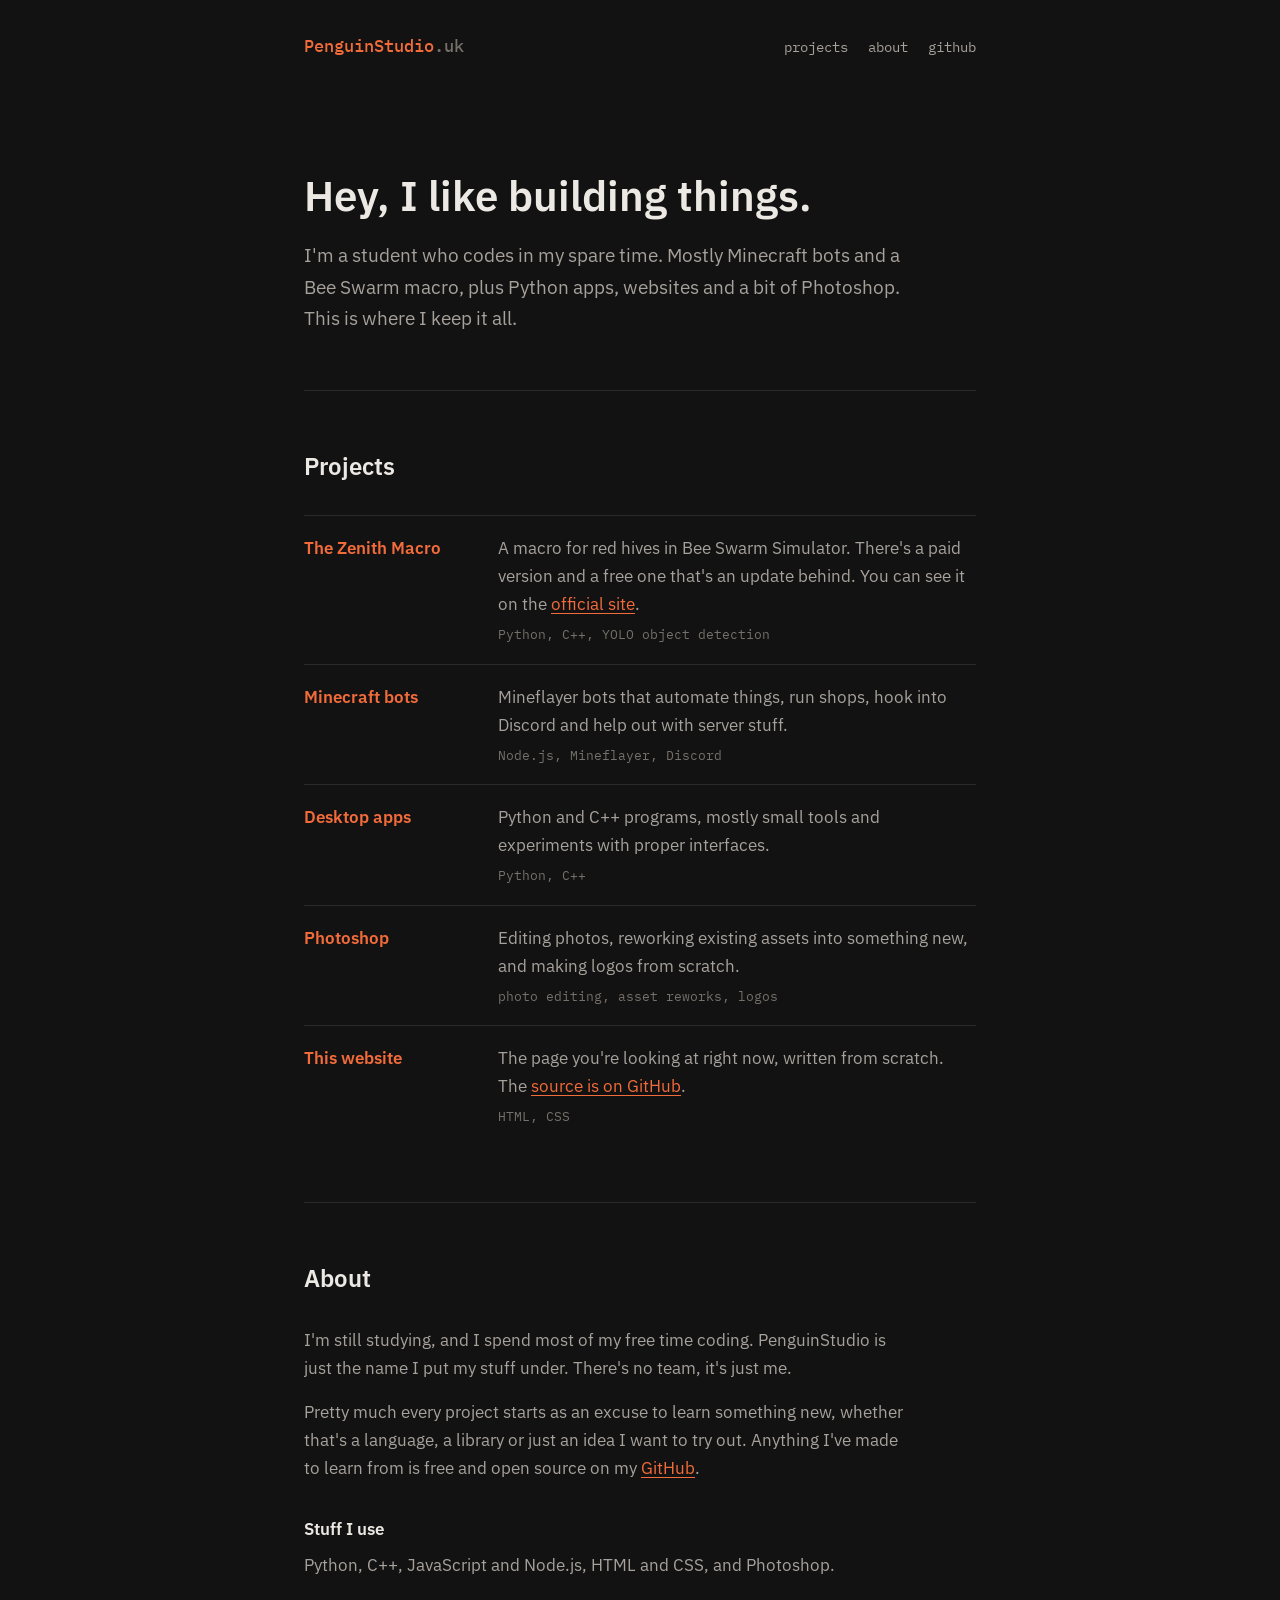
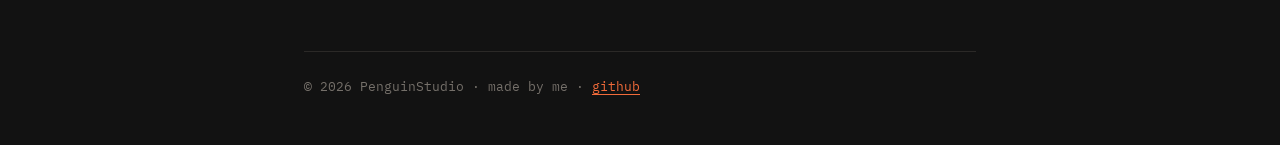
<file: index.html>
<!DOCTYPE html>
<html lang="en">
<head>
<meta charset="UTF-8">
<meta name="viewport" content="width=device-width, initial-scale=1.0">
<title>PenguinStudio.uk</title>

<link rel="preconnect" href="https://fonts.googleapis.com">
<link rel="preconnect" href="https://fonts.gstatic.com" crossorigin>
<link rel="stylesheet" href="https://fonts.googleapis.com/css2?family=IBM+Plex+Mono:wght@400;500&family=IBM+Plex+Sans:wght@400;600&display=swap">
<link rel="stylesheet" href="css/style.css">
</head>

<body>

<header class="wrap">
    <a href="#" class="logo">PenguinStudio<span>.uk</span></a>

    <nav>
        <a href="#projects">projects</a>
        <a href="#about">about</a>
        <a href="https://github.com/Mrpenguin5566">github</a>
    </nav>
</header>

<main class="wrap">

<section class="intro">
    <h1>Hey, I like building things.</h1>

    <p>
    I'm a student who codes in my spare time. Mostly Minecraft bots
    and a Bee Swarm macro, plus Python apps, websites and a bit of Photoshop.
    This is where I keep it all.
    </p>
</section>

<section id="projects">
    <h2>Projects</h2>

    <div class="project">
        <h3>The Zenith Macro</h3>
        <div>
            <p>
            A macro for red hives in Bee Swarm Simulator. There's a paid
            version and a free one that's an update behind. You can see it
            on the <a href="https://zenithmacro.com/">official site</a>.
            </p>
            <p class="stack">Python, C++, YOLO object detection</p>
        </div>
    </div>

    <div class="project">
        <h3>Minecraft bots</h3>
        <div>
            <p>
            Mineflayer bots that automate things, run shops, hook into Discord
            and help out with server stuff.
            </p>
            <p class="stack">Node.js, Mineflayer, Discord</p>
        </div>
    </div>

    <div class="project">
        <h3>Desktop apps</h3>
        <div>
            <p>
            Python and C++ programs, mostly small tools and experiments
            with proper interfaces.
            </p>
            <p class="stack">Python, C++</p>
        </div>
    </div>

    <div class="project">
        <h3>Photoshop</h3>
        <div>
            <p>
            Editing photos, reworking existing assets into something new,
            and making logos from scratch.
            </p>
            <p class="stack">photo editing, asset reworks, logos</p>
        </div>
    </div>

    <div class="project">
        <h3>This website</h3>
        <div>
            <p>
            The page you're looking at right now, written from scratch.
            The <a href="https://github.com/Mrpenguin5566/Portfolio-Website">source is on GitHub</a>.
            </p>
            <p class="stack">HTML, CSS</p>
        </div>
    </div>
</section>

<section id="about">
    <h2>About</h2>

    <p>
    I'm still studying, and I spend most of my free time coding.
    PenguinStudio is just the name I put my stuff under. There's no
    team, it's just me.
    </p>

    <p>
    Pretty much every project starts as an excuse to learn something
    new, whether that's a language, a library or just an idea I want
    to try out. Anything I've made to learn from is free and open
    source on my <a href="https://github.com/Mrpenguin5566">GitHub</a>.
    </p>

    <h3>Stuff I use</h3>

    <p>
    Python, C++, JavaScript and Node.js, HTML and CSS, and Photoshop.
    </p>
</section>

</main>

<footer class="wrap">
    <p>&copy; 2026 PenguinStudio &middot; made by me &middot; <a href="https://github.com/Mrpenguin5566">github</a></p>
</footer>

</body>
</html>
</file>
<file: css/style.css>
:root {
    --bg: #121212;
    --line: #2b2927;

    --accent: #f26b3a;

    --text: #ece8e3;
    --text-muted: #a6a19b;
    --text-faint: #75706a;

    --sans: "IBM Plex Sans", Arial, Helvetica, sans-serif;
    --mono: "IBM Plex Mono", Consolas, monospace;
}

* {
    margin: 0;
    padding: 0;
    box-sizing: border-box;
}

html {
    scroll-behavior: smooth;
}

body {
    background: var(--bg);
    color: var(--text);
    font-family: var(--sans);
    font-size: 17px;
    line-height: 1.65;
}

::selection {
    background: var(--accent);
    color: var(--bg);
}

a {
    color: var(--accent);
    text-decoration-thickness: 1px;
    text-underline-offset: 3px;
}

a:hover {
    color: var(--text);
}

/* everything sits in one narrow column */
.wrap {
    width: min(672px, 100% - 48px);
    margin: 0 auto;
}

/* Header */

header {
    display: flex;
    justify-content: space-between;
    align-items: baseline;
    flex-wrap: wrap;
    gap: 12px;
    padding-top: 32px;
    padding-bottom: 32px;
}

.logo {
    font-family: var(--mono);
    font-weight: 500;
    color: var(--accent);
    text-decoration: none;
}

.logo span {
    color: var(--text-faint);
}

nav {
    display: flex;
    gap: 20px;
}

nav a {
    font-family: var(--mono);
    font-size: 14px;
    color: var(--text-muted);
    text-decoration: none;
}

nav a:hover {
    color: var(--accent);
}

/* Sections */

section {
    padding: 56px 0;
}

section + section {
    border-top: 1px solid var(--line);
}

h1 {
    font-size: 42px;
    font-weight: 600;
    line-height: 1.15;
    margin-bottom: 20px;
}

h2 {
    font-size: 24px;
    font-weight: 600;
    margin-bottom: 28px;
}

h3 {
    font-size: 17px;
    font-weight: 600;
}

section p {
    color: var(--text-muted);
}

.intro {
    padding-top: 80px;
}

.intro p {
    font-size: 19px;
    max-width: 32em;
}

/* Projects */

.project {
    display: grid;
    grid-template-columns: 170px 1fr;
    gap: 4px 24px;
    padding: 18px 0;
    border-top: 1px solid var(--line);
}

.project h3 {
    color: var(--accent);
}

.stack {
    margin-top: 6px;
    font-family: var(--mono);
    font-size: 13px;
    color: var(--text-faint);
}

/* About */

#about p {
    max-width: 36em;
    margin-bottom: 16px;
}

#about h3 {
    margin-top: 32px;
    margin-bottom: 8px;
}

/* Footer */

footer {
    padding-top: 24px;
    padding-bottom: 48px;
    border-top: 1px solid var(--line);
    font-family: var(--mono);
    font-size: 13px;
    color: var(--text-faint);
}

img {
    max-width: 100%;
}

/* Small screens */

@media (max-width: 600px) {

    body {
        font-size: 16px;
    }

    header {
        padding-top: 24px;
        padding-bottom: 24px;
    }

    .intro {
        padding-top: 48px;
    }

    h1 {
        font-size: 32px;
    }

    .intro p {
        font-size: 17px;
    }

    section {
        padding: 40px 0;
    }

    .project {
        grid-template-columns: 1fr;
    }

}
</file>
